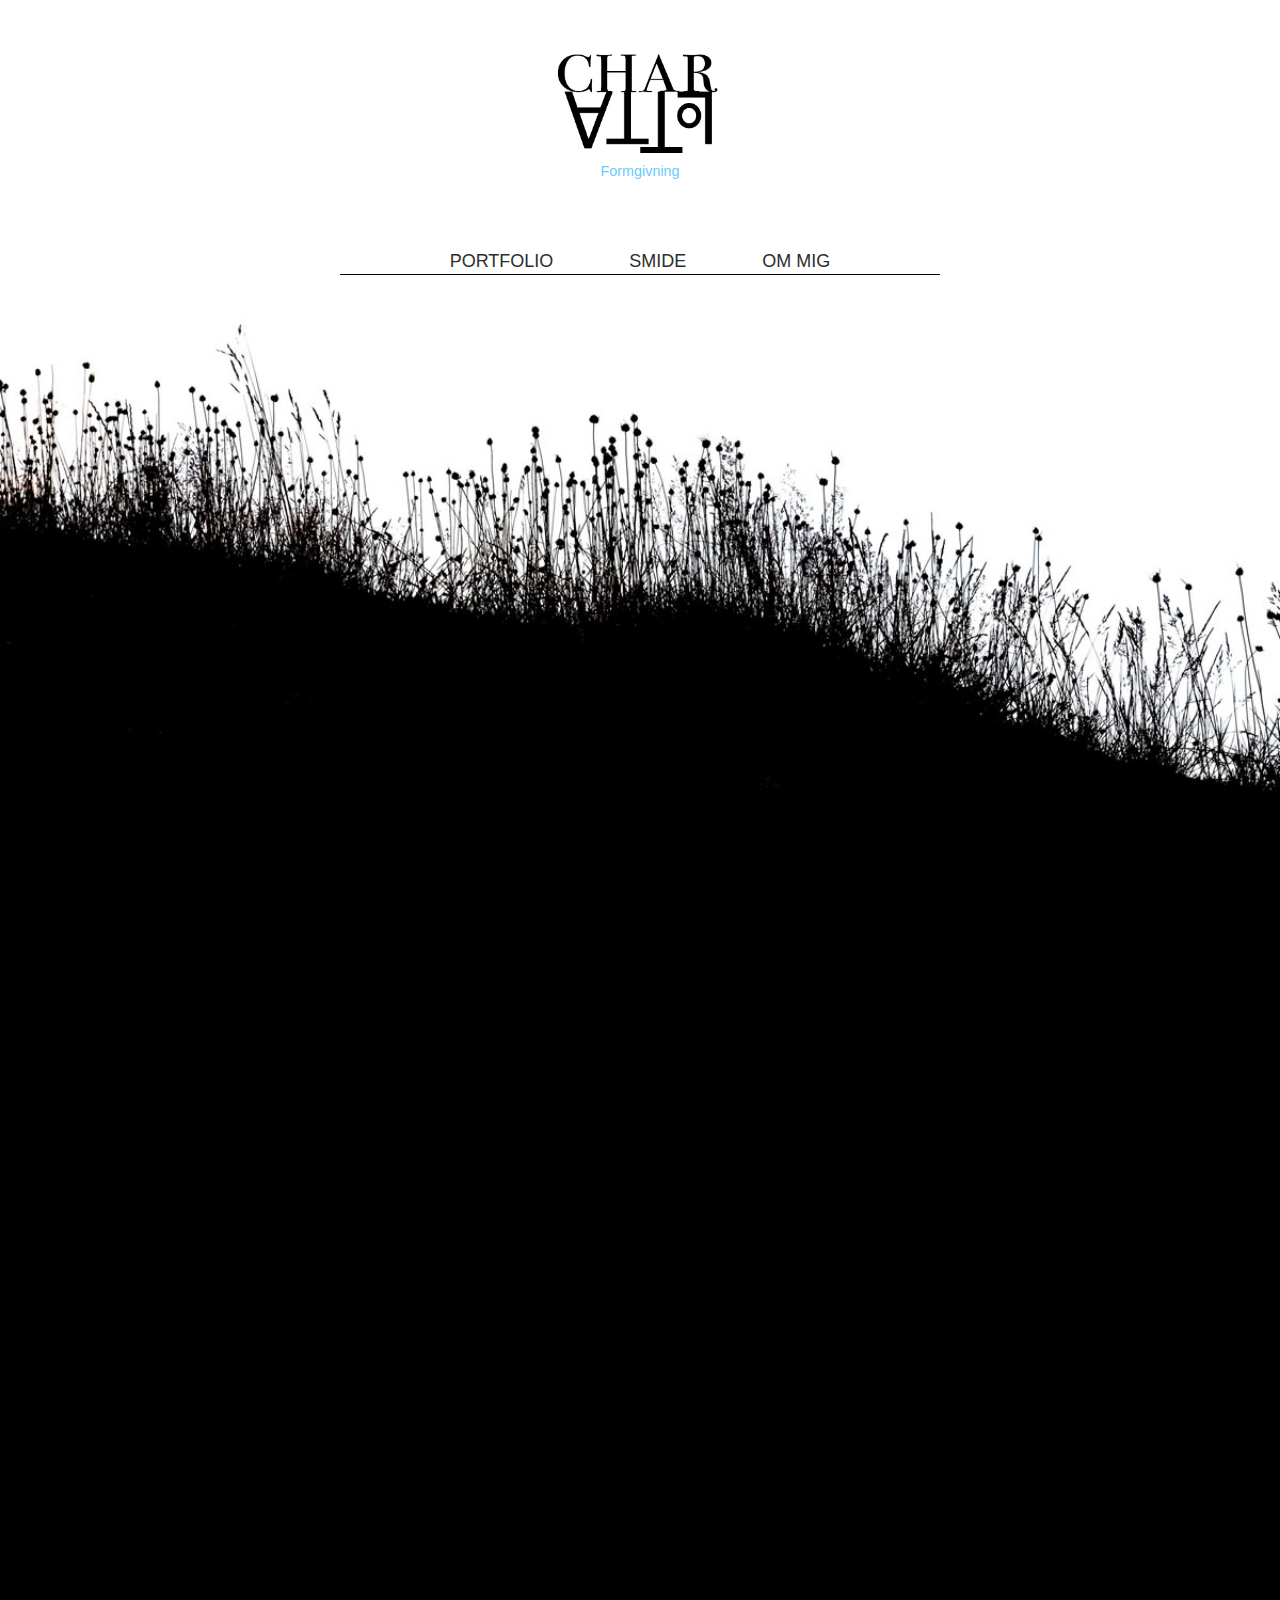
<file: index.html>
<!DOCTYPE html>
<html>
	<head>
		<meta charset="utf-8">
		<meta http-equiv="X-UA-Compatible" content="IE=edge,chrome=1">
		<title>Charlotta</title>
		<link rel="stylesheet" type="text/css" href="css/screen.css">
		<meta name="viewport" content="width=device-width, initial-scale=1">
		<link rel="icon" href="bilder/ikon2.png" type="image/png" sizes="16x16">
		<meta name="keywords" content="charlotta, formgivare, grafiskformgivning" />
		<meta name="description" content="charlotta, formgivare, grafiskformgivning">
	</head>

<body style="overflow:hidden">
	<div class="one-div-to-rule-them-all">

<!-- här börjar huvudet med länkarna-->
		<header class="header-area1">
			<div class="header1 group">
				<div class="logga-area1 group">
				<a href="index.html"><img src="bilder/logga2.jpg" class="logga1"></a>
				<p class="formgivning">Formgivning</p>
				</div>

				<nav class="linkbox1">
					<ul>
						<li><a href="portfolio.html">Portfolio</a></li>
						<li><a href="smide.html">Smide</a></li>
						<li><a href="ommig.html">Om mig</a></li>
					</ul>
				</nav>
			</div>
		</header>

	</div>

	<!-- Här börjar en continer med en bild-->
	<div class="frontpage-image">
		<img src="bilder/framsida2.png">
	</div>

	<div class="blackbox">
	</div>

</body>
</html>
</file>
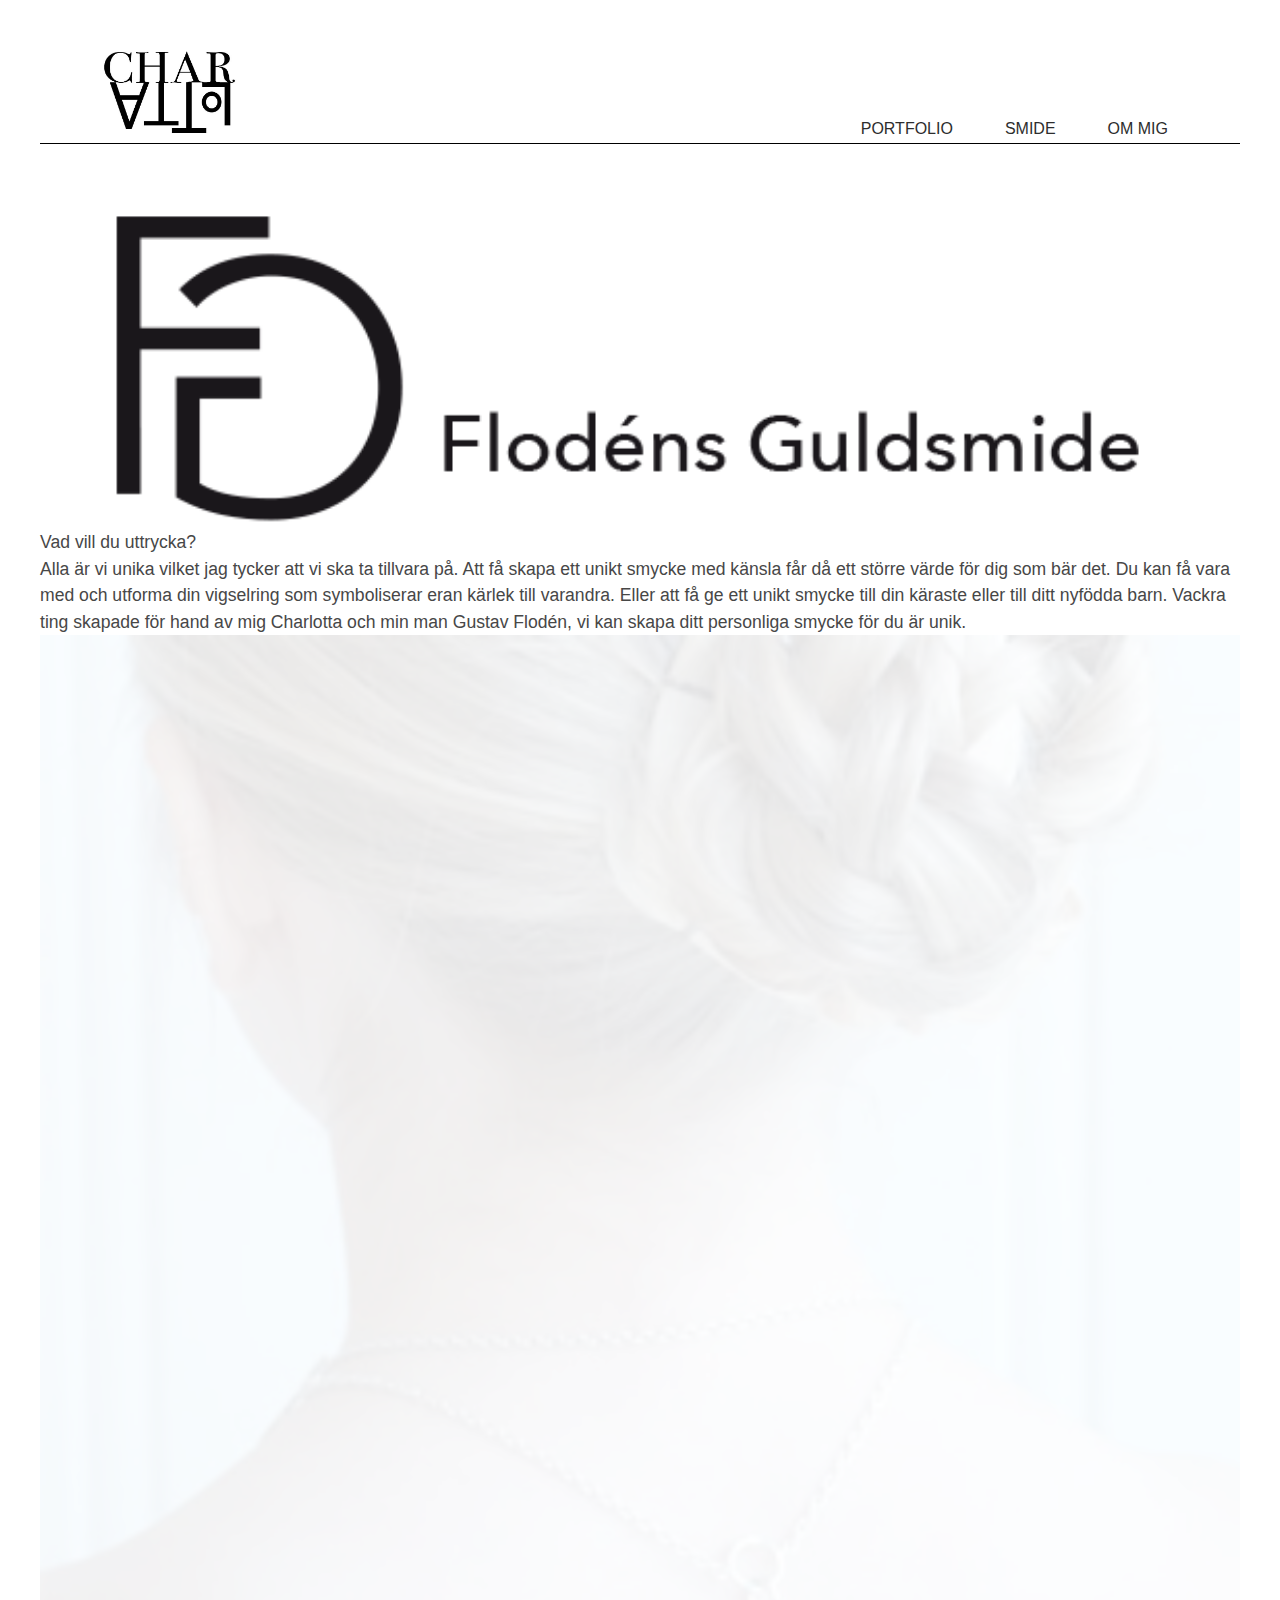
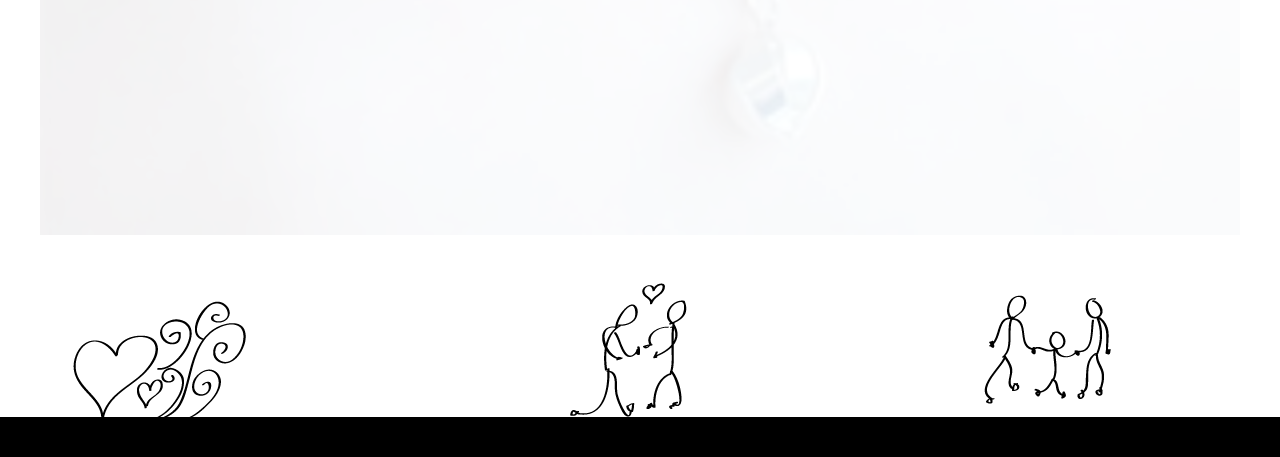
<file: guldsmide.html>
<!DOCTYPE html>
<html>
	<head>
		<meta charset="utf-8">
		<meta http-equiv="X-UA-Compatible" content="IE=edge,chrome=1">
		<title>Charlotta</title>
		<link rel="stylesheet" type="text/css" href="css/screen.css">
		<meta name="viewport" content="width=device-width, initial-scale=1">
		<link rel="icon" href="bilder/ikon2.png" type="image/png" sizes="16x16">
		<meta name="keywords" content="chrlotta, formgivare, grafiker, web, indesign" />
		<meta name="description" content="">



		<!-- flexislider-->
<link rel="stylesheet" href="flexslider/css/flexslider.css" type="text/css" media="screen" />
<script src="flexslider/js/jquery.min.js"></script>
<script defer src="flexslider/js/jquery.flexslider.js"></script>
<script type="text/javascript" charset="utf-8">
$(window).load(function() {
$('.flexslider').flexslider();
});
</script>
		<!-- flexislider-->
	</head>

<body>
	<div class="one-div-to-rule-them-all">

<!-- här börjar huvudet med länkarna-->
	<header class="header-area">
		<div class="header group">
			<div class="logga-area group">
			<a href="index.html"><img src="bilder/logga2.jpg" class="logga"></a>
			</div>

			<div class="linkbox-area">
				<nav class="linkbox">
					<ul>
						<li><a href="portfolio.html">Portfolio</a></li>
						<li><a href="smide.html">Smide</a></li>
						<li><a href="ommig.html">Om mig</a></li>
					</ul>
				</nav>
			</div>	
		</div>
	</header>


<!-- En continer med två boxar på vänster sida och en på höger-->
	<div class="container group">
		<div class="container-area2 group">

			<div class="vanster">
				<img src="bilder/floden/loggafloden.png" class="g-logga">

				<div class="gtext">
					<h5>Vad vill du uttrycka?<br>
					Alla är vi unika vilket jag tycker att vi ska ta tillvara på. Att få skapa ett unikt smycke med känsla får då ett större värde för dig som bär det. Du kan få vara med och utforma din vigselring som symboliserar eran kärlek till varandra. Eller att få ge ett unikt smycke till din käraste eller till ditt nyfödda barn. Vackra ting skapade för hand av mig
					Charlotta och min man Gustav Flodén, vi kan skapa ditt personliga smycke för du är unik. </h5>
				</div>
			</div>
			
			<div class="bildspel">
				<section class="slider">
					<div class="flexslider">
						<ul class="slides">
						<li><img src="bilder/floden/slider/harblomma2.jpg"></li>
						<li><img src="bilder/floden/slider/iolitorhange.jpg"></li>
						<li><img src="bilder/floden/slider/Gustavs-arm.jpg"></li>														
						<li><img src="bilder/floden/slider/drake.jpg"></li>
						<li><img src="bilder/floden/slider/rosbakgrund.jpg"></li>
						<li><img src="bilder/floden/slider/topas.jpg"></li>
						</ul>
					</div>
				</section>
			</div>

		</div>
	</div>

<!-- En bild-->
	<div class="image2">
		<img src="bilder/under/guldsmide.png">
	</div>
</div>
<!-- Footer-->
	<footer>
		<div class="one-div-to-rule-them-all">
		</div>
	</footer>

</body>
</html>
</file>
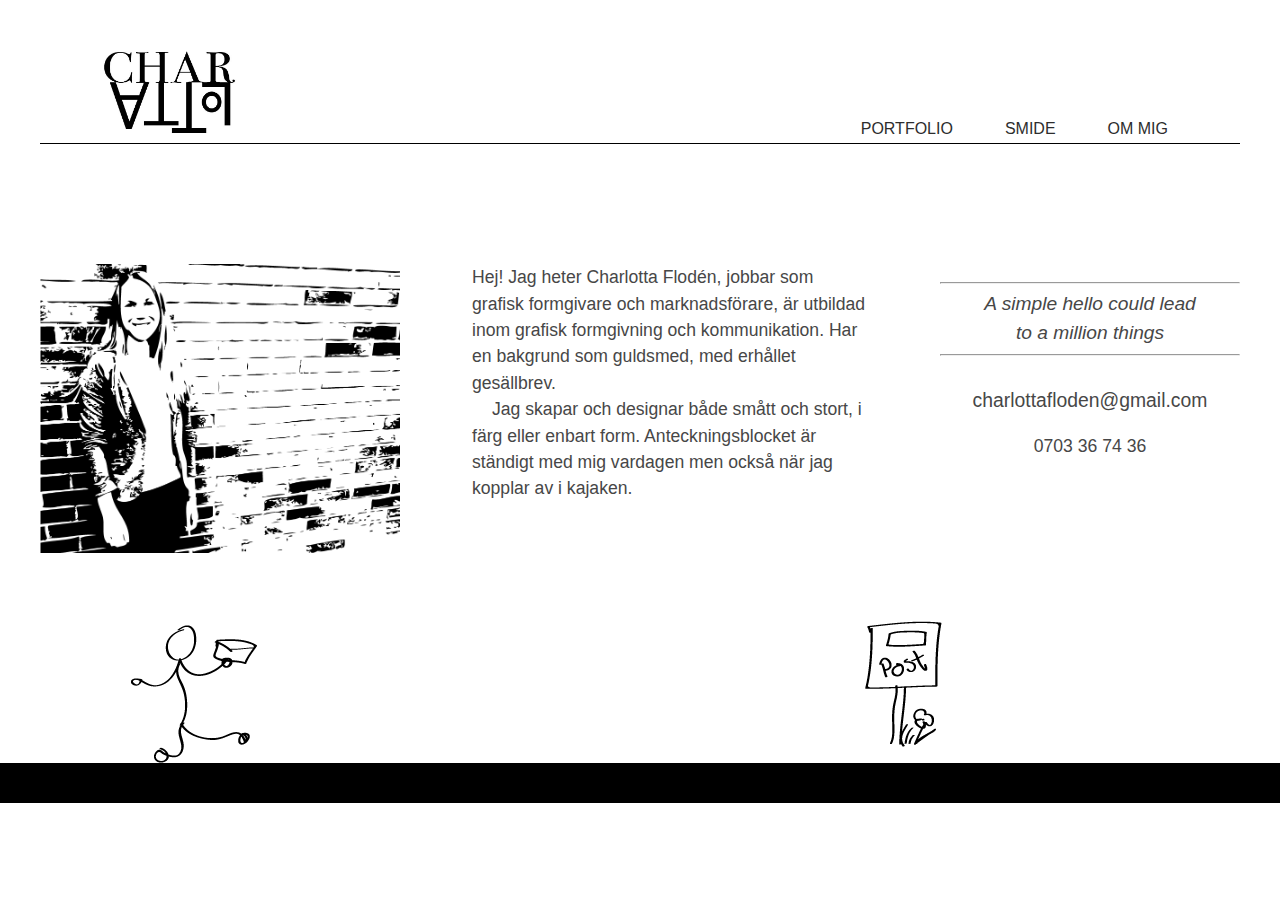
<file: ommig.html>
<!DOCTYPE html>
<html>
	<head>
		<meta charset="utf-8">
		<meta http-equiv="X-UA-Compatible" content="IE=edge,chrome=1">
		<title>Charlotta</title>
		<link rel="stylesheet" type="text/css" href="css/screen.css">
		<meta name="viewport" content="width=device-width, initial-scale=1">
		<link rel="icon" href="bilder/ikon2.png" type="image/png" sizes="16x16">
		<meta name="keywords" content="charlotta, formgivare, grafiskformgivning" />
		<meta name="description" content="charlotta, formgivare, grafiskformgivning">


	</head>
<body>
	<div class="one-div-to-rule-them-all">

<!-- här börjar huvudet med länkarna-->
	<header class="header-area">
		<div class="header group">
			<div class="logga-area group">
			<a href="index.html"><img src="bilder/logga2.jpg" class="logga"></a>
			</div>

			<div class="linkbox-area">
				<nav class="linkbox">
					<ul>
						<li><a href="portfolio.html">Portfolio</a></li>
						<li><a href="smide.html">Smide</a></li>
						<li><a href="ommig.html">Om mig</a></li>
					</ul>
				</nav>
			</div>	
		</div>
	</header>

<!-- contact-->
	<div class="container group">
		<div class="container-area2 group">

			
			<!--<div class="about-me-image"></div>-->
				<div class="bild">
				<img src="bilder/jagsvart.png" 
					onmouseover="this.src='bilder/jag.jpg'"
					onmouseout="this.src='bilder/jagsvart.png'"></div>
						
			<div class="citat">
				<hr class="line"><h4>A simple hello could lead<br> to a million things</h4><hr class="line">
				<p class="contact"><a href="mailto:charlottafloden@gmail.com" class="maile">charlottafloden@gmail.com </a> </p><br><p>0703 36 74 36</p>
			</div>

			<div class="migtext hide-mobile">
				<h1>Hej! Jag heter Charlotta Flodén, jobbar som grafisk formgivare och marknadsförare, är utbildad inom grafisk formgivning och kommunikation. Har en bakgrund som guldsmed, med erhållet gesällbrev.</h1>
				<h3>Jag skapar och designar både smått och stort, i färg eller enbart form. Anteckningsblocket är ständigt med mig vardagen men också när jag kopplar av i kajaken.</h3>

			</div>
		</div>
	</div>

	<!-- En bild-->
	<div class="image2">
		<img src="bilder/under/kontakt.png">
	</div>

</div>
<!-- Footer-->
	<footer>
		<div class="one-div-to-rule-them-all">
		</div>
	</footer>

</body>
</html>
</file>
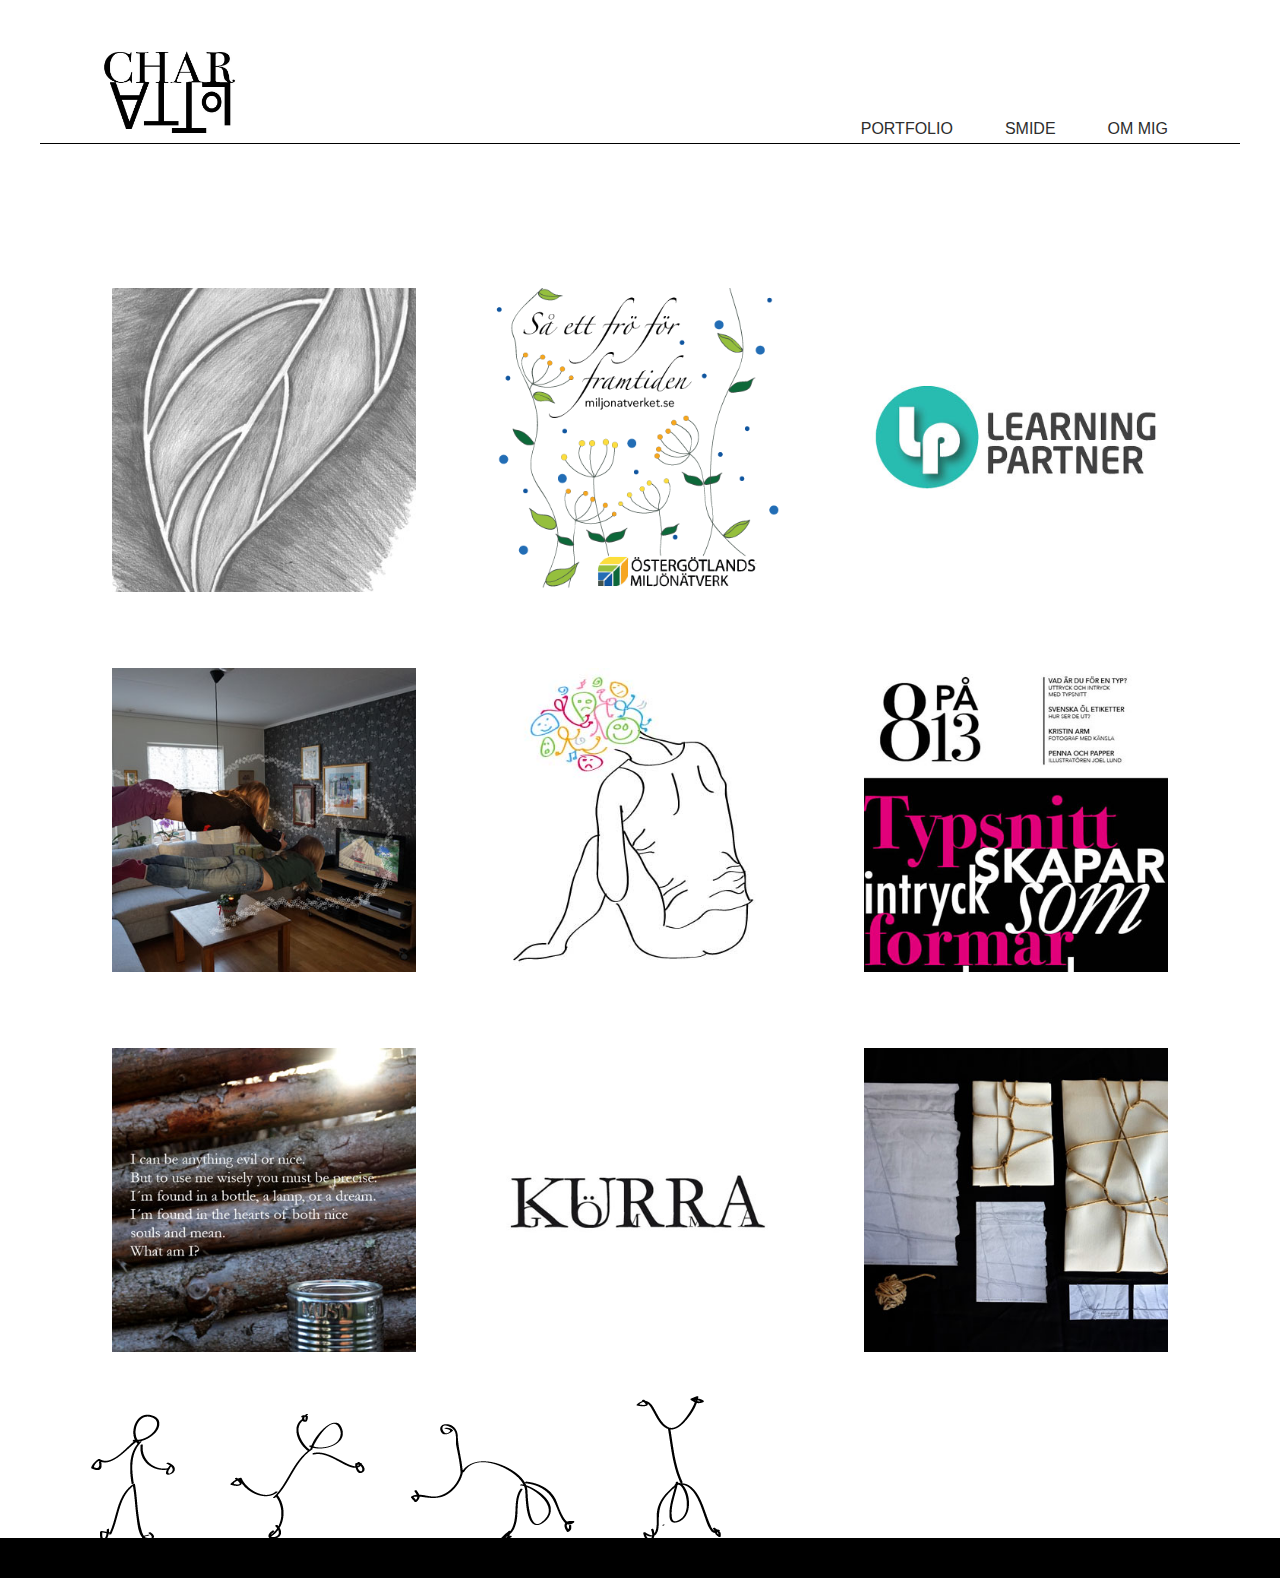
<file: portfolio.html>
<!DOCTYPE html>
<html>
	<head>
		<meta charset="utf-8">
		<meta http-equiv="X-UA-Compatible" content="IE=edge,chrome=1">
		<title>Charlotta</title>
		<link rel="stylesheet" type="text/css" href="css/screen.css">
		<meta name="viewport" content="width=device-width, initial-scale=1">
		<link rel="icon" href="bilder/ikon2.png" type="image/png" sizes="16x16">
		<meta name="keywords" content="chrlotta, formgivare, grafiskformgivning" />
		<meta name="description" content="charlotta, formgivare, grafiskformgivning">


       <!---fancybox-->
		<link rel="stylesheet" href="css/fancybox/jquery.fancybox-buttons.css">
        <link rel="stylesheet" href="css/fancybox/jquery.fancybox-thumbs.css">
        <link rel="stylesheet" href="css/fancybox/jquery.fancybox.css">
	</head>

<body>
	<div class="one-div-to-rule-them-all">

<!-- här börjar huvudet med länkarna-->
	<header class="header-area">
		<div class="header group">
			<div class="logga-area group">
			<a href="index.html"><img src="bilder/logga2.jpg" class="logga"></a>
			</div>

			<div class="linkbox-area">
				<nav class="linkbox">
					<ul>
						<li><a href="portfolio.html">Portfolio</a></li>
						<li><a href="smide.html">Smide</a></li>
						<li><a href="ommig.html">Om mig</a></li>
					</ul>
				</nav>
			</div>	
		</div>
	</header>

<!-- Rubrik-->
	<div class="container-rubrik hide-mobile">
		<div class="rubrik"><h2></h2>
		</div>
	</div>


<!-- här börjar en cotiner med 3 fancy boxar i-->
<div class="container group">
	<div class="container-area2 group">


		<div class="bildbox-left">
			<a class="fancybox" rel="teckning" href="bilder/teckning/hange.jpg">
				<div class="overlay">
					<div class="caption">Skisser och teckningar</div>
				</div>
				<img src="bilder/teckning/fram.jpg"/>
			</a>
			<a class="fancybox" rel="teckning" href="bilder/teckning/orhange.jpg" title=""></a>
			<a class="fancybox" rel="teckning" href="bilder/teckning/barn.jpg" title="Glädje"></a>
			<a class="fancybox" rel="teckning" href="bilder/teckning/aker.jpg" title=""></a>
		</div>

		

		<div class="bildbox-left">
		<a class="fancybox" rel="environment" href="bilder/environment/data.jpg" img title="Var med och utformade hemsidan för Miljönätverket">
				<div class="overlay">
					<div class="caption">Miljönätverket.se <br>utformade hemsidan med olika grafiska element och informationsblad</div>
				</div>
				<img src="bilder/environment/fram.png" />
		</a>
		<a class="fancybox" rel="environment" href="bilder/environment/kurs.jpg" title="Utformade informations bladet för kommande kurser."></a>
		<a class="fancybox" rel="environment" href="bilder/environment/kasse.jpg" title="Förslag på en kasse"></a>
		<a class="fancybox" rel="environment" href="bilder/environment/fropose.png" title="Förslag på fröpåse"></a>
		<a class="fancybox" rel="environment" href="bilder/environment/karta.jpg" title="Karta till hemsidan"></a>
		<a class="fancybox" rel="environment" href="bilder/environment/blom.png" title=""></a></div>


		<div class="bildbox-right">
			<a class="fancybox" rel="lp" href="bilder/lp/grafisk.jpg"title="Tillsammans med fyra kurskamrater skapade vi en ny grafisk profil för LP.">
				<div class="overlay">
					<div class="caption">Grafisk profil för <br>Learning Partner</div>
				</div>
				<img src="bilder/lp/fram.jpg"/>
			</a>
		<a class="fancybox" rel="lp" href="bilder/lp/logga.jpg" title="Loggan symboliserar resan genom studietiden."></a>
		<a class="fancybox" rel="lp" href="bilder/lp/manual.jpg" title="Den grafiska manualen"></a>
		<a class="fancybox" rel="lp" href="bilder/lp/information.jpg" title="Informationsblad om utbildningen"></a>
		<a class="fancybox" rel="lp" href="bilder/lp/1hemsida.jpg" title="Hur den nya hemsidan kommer att se ut"></a>
		<a class="fancybox" rel="lp" href="bilder/lp/2hemsida.jpg" title="Hemsidan"></a>
		<a class="fancybox" rel="lp" href="bilder/lp/3hemsida.jpg" title="Hemsidan"></a>
		</div>
		

	</div>
</div>
		
		
	
			

<!-- här börjar en cotiner med 6 fancy boxar i-->
<div class="container group">
	<div class="container-area2 group">

		<div class="bildbox-left">
		<a class="fancybox" rel="fotomontage" href="bilder/fotomontage/2initv.jpg" title="Jullov">
			<div class="overlay">
				<div class="caption">Fotomontage</div>
			</div>
			<img src="bilder/fotomontage/fram.jpg"/>
		</a>
		<a class="fancybox" rel="fotomontage" href="bilder/fotomontage/2kasse.jpg" title="En kasse till en fiktiv utställning om digerdöden"></div>
		
		<div class="bildbox-left">
		<a class="fancybox" rel="tankar" href="bilder/tankar/tvanskap.png">
			<div class="overlay">
				<div class="caption">Olika tankar och dikter</div>
			</div>
			<img src="bilder/tankar/fram.jpg"/>
		</a>
		<a class="fancybox" rel="tankar" href="bilder/tankar/tskratt.png" title=""></a>
		<a class="fancybox" rel="tankar" href="bilder/tankar/vanskap.jpg" title=""></a></div>



		<div class="bildbox-right">
			<a class="fancybox" rel="tidning" href="bilder/tidning/4tidning.jpg">
				<div class="overlay">
					<div class="caption">Tidningslayot</div>
				</div>
				<img src="bilder/tidning/fram.jpg"/>
			</a>
		<a class="fancybox" rel="tidning" href="bilder/tidning/4tidning2.jpg" title="Vi fick till uppgift att skapa en layout för tidningen 8 på 13."></a>
		<a class="fancybox" rel="tidning" href="bilder/tidning/4tidning3.jpg" title="Här följer några uppslag."></a>
		<a class="fancybox" rel="tidning" href="bilder/tidning/4tidning5.jpg" title=""></a>
		<a class="fancybox" rel="tidning" href="bilder/tidning/4tidning6.jpg" title=""></a>
		<a class="fancybox" rel="tidning" href="bilder/tidning/4tidning7.jpg" title=""></a>
		<a class="fancybox" rel="tidning" href="bilder/tidning/4tidning8.jpg" title=""></a>
		<a class="fancybox" rel="tidning" href="bilder/tidning/4tidning11.jpg" title=""></a>
		<a class="fancybox" rel="tidning" href="bilder/tidning/4tidning12.jpg" title=""></a>
		<a class="fancybox" rel="tidning" href="bilder/tidning/4tidning13.jpg" title=""></a>
		<a class="fancybox" rel="tidning" href="bilder/tidning/4tidning14.jpg" title=""></a></div>
	</div>

<!--Nästa rad-->	
	<div class="container-area2 group">

		<div class="bildbox-left">
			<a class="fancybox" rel="annons" href="bilder/annons/8must1.jpg" title="Must skulle lanserars som en lung dryck">
				<div class="overlay">
					<div class="caption">Annonser</div>
				</div>
				<img src="bilder/annons/fram.jpg"/>
			</a>
			<a class="fancybox" rel="annons" href="bilder/annons/8must2.jpg" title="Jag byggde hela kampanjen på gåtor, att lösa en gåta och ta det lungt"></a>
			<a class="fancybox" rel="annons" href="bilder/annons/1annonslp.jpg" title="Annons för utbildningen Learning partner."></a>
			<a class="fancybox" rel="annons" href="bilder/annons/gustavsarm.jpg" title="Flodéns guldsmide"></a>
			<a class="fancybox" rel="annons" href="bilder/annons/1gungorna.jpg" title="Ville skapa en annons för att få pappor att träna mer."></a>
		</div>

		<div class="bildbox-left">
			<a class="fancybox" rel="ord" href="bilder/ord/61ord.jpg">
				<div class="overlay">
					<div class="caption">Illustrera ord</div>
				</div>
				<img src="bilder/ord/fram.jpg"/>
			</a>
		<a class="fancybox" rel="ord" href="bilder/ord/62ord.jpg" title="Vad kan ett ord säga"></a>
		<a class="fancybox" rel="ord" href="bilder/ord/63ord.jpg" title=""></a>
		<a class="fancybox" rel="ord" href="bilder/ord/64ord.jpg" title=""></a>
		<a class="fancybox" rel="ord" href="bilder/ord/65ord.jpg" title=""></a>
		</div>


	<div class="bildbox-right">
		<a class="fancybox" rel="profil" href="bilder/profil/5in.jpg"title="Grafisk profil för konstnärs paret Christo och Jeanne-Claude">
				<div class="overlay">
					<div class="caption">Grafisk profil</div>
				</div>
				<img src="bilder/profil/fram.jpg"/>
			</a>
		<a class="fancybox" rel="profil" href="bilder/profil/5brev.jpg" title="Brevpapper"></a>
	</div>

</div>

</div>

<!-- här börjar en cotiner med 1 fancy boxar i
	<div class="container group">
		<div class="container-area2 group">

			<div class="bildbox-left2"><video controls class="film">
			<source src="film/farg.mp4" typ="video/mp4"></video>
			<p class="light-text">Till Make A Change, tillsammans med Mikael Karlsson, Nicklas Kullman och Emelie Hansen</p></div>

		</div>
	</div>
Slut fancybox-->


<!-- En bild-->
	<div class="image2">
		<img src="bilder/under/portfolio.png">
	</div>
</div>
<!-- Footer-->
	<footer>
		<div class="one-div-to-rule-them-all">
		</div>
	</footer>




<!-- ********************************************** -->
<!-- JavaScript at the bottom for fast page loading -->
<!-- ********************************************** -->

	<!-- Grab Google CDN's jQuery -->
  		<script src="http://ajax.googleapis.com/ajax/libs/jquery/1.7.1/jquery.min.js"></script>
  		
        
        
	<!-- FancyBox -->
		<script src="js/fancybox/jquery.fancybox.js"></script>
		<script src="js/fancybox/jquery.fancybox-buttons.js"></script>
		<script src="js/fancybox/jquery.fancybox-thumbs.js"></script>
        <script src="js/fancybox/jquery.easing-1.3.pack.js"></script>
		<script src="js/fancybox/jquery.mousewheel-3.0.6.pack.js"></script>
        
        <script type="text/javascript">
			$(document).ready(function() {
			$(".fancybox").fancybox();
			});
		</script>


</body>
</html>
</file>
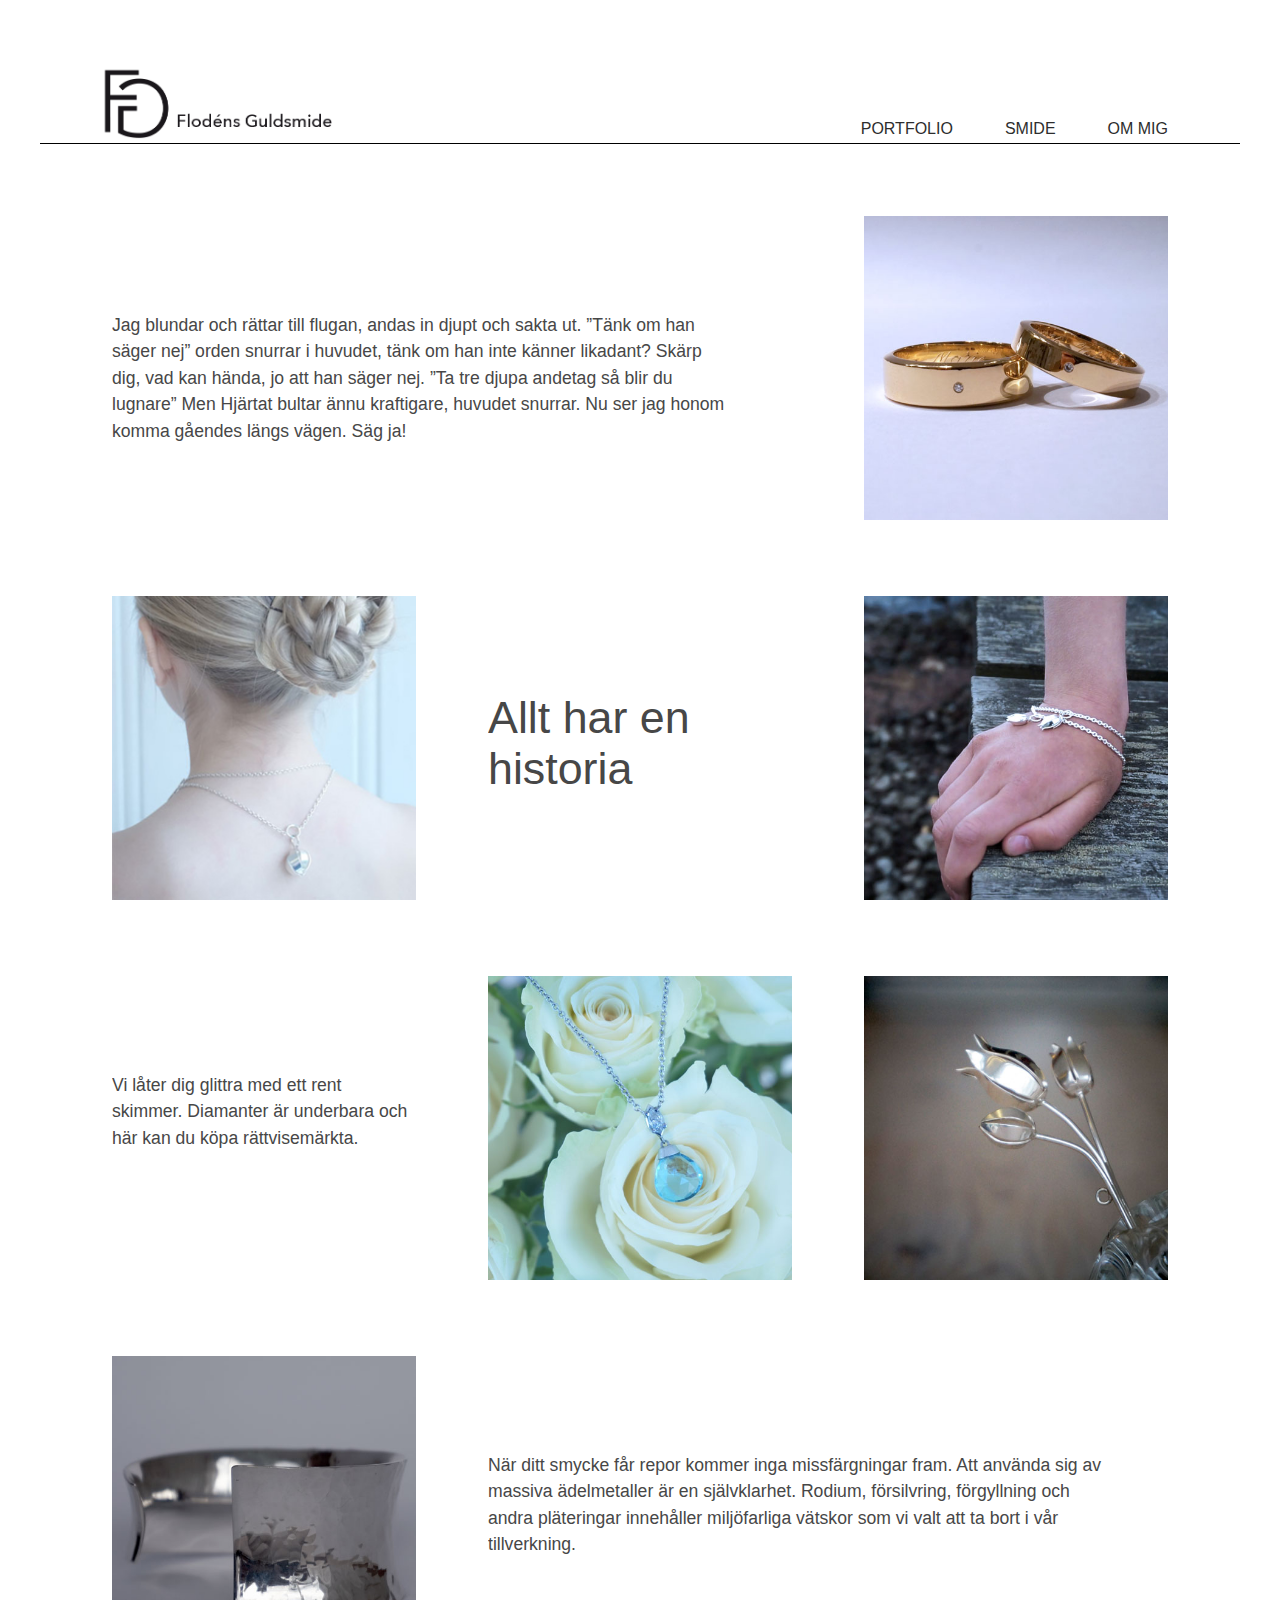
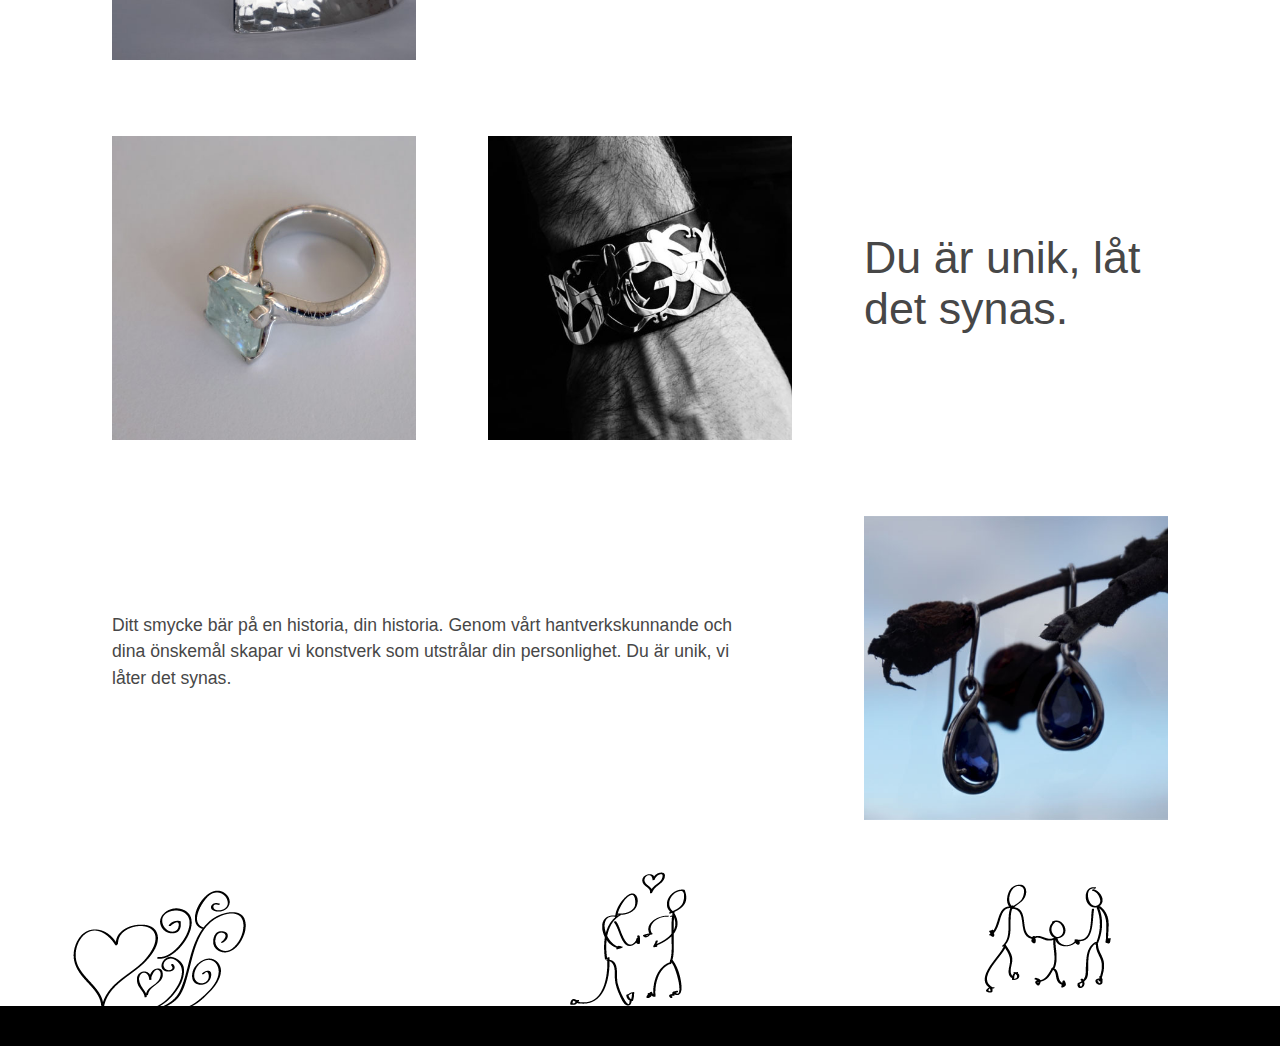
<file: smide.html>
<!DOCTYPE html>
<html>
	<head>
		<meta charset="utf-8">
		<meta http-equiv="X-UA-Compatible" content="IE=edge,chrome=1">
		<title>Charlotta</title>
		<link rel="stylesheet" type="text/css" href="css/screen.css">
		<meta name="viewport" content="width=device-width, initial-scale=1">
		<link rel="icon" href="bilder/ikon2.png" type="image/png" sizes="16x16">
		<meta name="keywords" content="charlotta, formgivare, grafiskformgivning" />
		<meta name="description" content="charlotta, formgivare, grafiskformgivning">

		<!---fancybox-->
		<link rel="stylesheet" href="css/fancybox/jquery.fancybox-buttons.css">
        <link rel="stylesheet" href="css/fancybox/jquery.fancybox-thumbs.css">
        <link rel="stylesheet" href="css/fancybox/jquery.fancybox.css">
	</head>

<body>
	<div class="one-div-to-rule-them-all">

<!-- här börjar huvudet med länkarna-->
	<header class="header-area">
		<div class="header group">
			<div class="logga-area group">
			<a href="index.html"><img src="bilder/floden/loggafloden.png" class="flodenlogga"/></a>
			</div>

			<div class="linkbox-area">
				<nav class="linkbox">
					<ul>
						<li><a href="portfolio.html">Portfolio</a></li>
						<li><a href="smide.html">Smide</a></li>
						<li><a href="ommig.html">Om mig</a></li>
					</ul>
				</nav>
			</div>	
		</div>
	</header>


<!-- 1 rad En continer med tre boxar-->
	<div class="container group">
		<div class="container-area2 group">


			<div class="bildbox-left-bred">
				<h5>Jag blundar och rättar till flugan, andas in djupt och sakta ut. ”Tänk om han säger nej” orden snurrar i huvudet, tänk om han inte känner likadant? Skärp dig, vad kan hända, jo att han säger nej. ”Ta tre djupa andetag så blir du lugnare” Men Hjärtat bultar ännu kraftigare, huvudet snurrar. Nu ser jag honom komma gåendes längs vägen. Säg ja!</h5>
			</div>

		
			<div class="bildbox-right">
				<a class="fancybox" rel="floden" href="bilder/floden/rgring.jpg"title="">
					<img src="bilder/floden/rgring.jpg"/>
				</a>
			</div>
		</div>
	</div>

<!-- 2 rad En continer med tre boxar-->
	<div class="container group">
		<div class="container-area2 group">

			<div class="bildbox-left">
				<a class="fancybox" rel="floden" href="bilder/floden/harblomma1.jpg" img title="">
					<img src="bilder/floden/harblomma2.jpg" />
				</a>
			</div>

			<div class="bildbox-left-text">
				<h2> Allt har en historia</h2>
			</div>
		
			<div class="bildbox-right">
				<a class="fancybox" rel="floden" href="bilder/floden/handbild.jpg"title="">
					<img src="bilder/floden/handbild.jpg"/>
				</a>
			</div>
		</div>
	</div>

<!-- 3 rad En continer med tre boxar-->
	<div class="container group">
		<div class="container-area2 group">

			<div class="bildbox-left-text">
				<h5>Vi låter dig glittra med ett rent skimmer. Diamanter är underbara och här kan du köpa rättvisemärkta.</h5>
			</div>

			<div class="bildbox-left">
				<a class="fancybox" rel="floden" href="bilder/floden/rosbakgrund.jpg" img title="">
					<img src="bilder/floden/rosbakgrund.jpg" />
				</a>
			</div>
		
			<div class="bildbox-right">
				<a class="fancybox" rel="floden" href="bilder/floden/blomma_har.jpg"title="">
					<img src="bilder/floden/blomma_har.jpg"/>
				</a>
			</div>
		</div>
	</div>

<!-- 4 rad En continer med tre boxar-->
	<div class="container group">
		<div class="container-area2 group">

			<div class="bildbox-left">
				<a class="fancybox" rel="floden" href="bilder/floden/armring.jpg" img title="">
					<img src="bilder/floden/armring.jpg" />
				</a>
			</div>

			<div class="bildbox-left-bred">
				<h5> När ditt smycke får repor kommer inga missfärgningar fram. Att använda sig av massiva ädelmetaller är en självklarhet. Rodium, försilvring, förgyllning och andra pläteringar innehåller miljöfarliga vätskor som vi valt att ta bort i vår tillverkning.</h5>
			</div>
		
		</div>
	</div>

	<!-- 5 rad En continer med tre boxar-->
	<div class="container group">
		<div class="container-area2 group">

			<div class="bildbox-left">
				<a class="fancybox" rel="floden" href="bilder/floden/aqvamarin.jpg" img title="">
					<img src="bilder/floden/aqvamarin.jpg" />
				</a>
			</div>

			<div class="bildbox-left">
				<a class="fancybox" rel="floden" href="bilder/floden/Gustavs-arm.jpg" img title="">
					<img src="bilder/floden/Gustavs-arm.jpg" />
				</a>
			</div>
		
			<div class="bildbox-right-text">
				<h2>Du är unik, låt det synas.</h2>
			</div>
		</div>
	</div>

	<!-- 6 rad En continer med tre boxar-->
	<div class="container group">
		<div class="container-area2 group">

			<div class="bildbox-left-bred">
				<h5>Ditt smycke bär på en historia, din historia. Genom vårt hantverkskunnande och dina önskemål skapar vi konstverk som utstrålar din personlighet. Du är unik, vi låter det synas. </h5>
			</div>
		
			<div class="bildbox-right">
				<a class="fancybox" rel="floden" href="bilder/floden/iolitorhange.jpg"title="">
					<img src="bilder/floden/iolitorhange.jpg"/>
				</a>
			</div>
		</div>
	</div>

<!-- En bild-->
	<div class="image2">
		<img src="bilder/under/guldsmide.png">
	</div>
</div>
<!-- Footer-->
	<footer>
		<div class="one-div-to-rule-them-all">
		</div>
	</footer>


<!-- ********************************************** -->
<!-- JavaScript at the bottom for fast page loading -->
<!-- ********************************************** -->

	<!-- Grab Google CDN's jQuery -->
  		<script src="http://ajax.googleapis.com/ajax/libs/jquery/1.7.1/jquery.min.js"></script>
  		
        
        
	<!-- FancyBox -->
		<script src="js/fancybox/jquery.fancybox.js"></script>
		<script src="js/fancybox/jquery.fancybox-buttons.js"></script>
		<script src="js/fancybox/jquery.fancybox-thumbs.js"></script>
        <script src="js/fancybox/jquery.easing-1.3.pack.js"></script>
		<script src="js/fancybox/jquery.mousewheel-3.0.6.pack.js"></script>
        
        <script type="text/javascript">
			$(document).ready(function() {
			$(".fancybox").fancybox();
			});
		</script>

</body>
</html>
</file>
<file: css/screen.css>
* {
	margin: 0; 
	padding: 0;
	}

html {
	}
img {
width: 100%; 
height: auto;
}
@import url(https://fonts.googleapis.com/css?family=Nunito:300);



h1{
	font-size: 1.1em;
	color: #474747;
	font-weight:lighter;
	line-height: 1.5em;
	font-family: 'Nunito', sans-serif;
}

p{
	font-family: 'Nunito', sans-serif;
	font-size: 1.1em;
	color: #474747;
	text-align: center;
	line-height:1.5em;
	font-weight:lighter;
}

h2 {
	font-family: 'Nunito', sans-serif;;
	font-size: 2.8em;
	text-align:;
	text-transform:;
	color: #474747;
	font-weight:lighter;
}
h4 {
	font-family: 'Nunito', sans-serif;
	font-size: 1.2em;
	color: #474747;
	font-weight:lighter;
	line-height: 1.5em;
	font-style: italic;
	text-align: center;
}
h5 {
	font-size: 1.1em;
	color: #474747;
	font-weight:lighter;
	line-height: 1.5em;
	font-family: 'Nunito', sans-serif;
}
h3 {
	font-size: 1.1em;
	color: #474747;
	font-weight:lighter;
	line-height: 1.5em;
	font-family: 'Nunito', sans-serif;
	text-indent: 20px;
}

.group:before,
.group:after {content: ""; display: table;}
.group:after {clear: both;}
.group {zoom: 1;}


/* Här är inställningarna för första sidan. index.html */
.header-area1 {
	max-width: 100%; 	
}
.header1 {
	max-width: 1200px;
	margin: 40px auto 2px auto;
}	
.logga-area1{
	width: 50%;
	float: none;
	margin: 0 auto 5% auto;
}
.logga1{
	width: 33%;
	margin:0px 33%;
}
.linkbox-area1 {
	float: none;	
}
.linkbox1 {
	text-align: center;
	border-bottom: 1px solid #000;
	width: 50%;
	margin: 0 auto;
}	
.linkbox1 li {
	display: inline-block; 
	list-style: none; 
}


.linkbox1 a:link, a:visited { 
	color: #2d2d2d; 
	display: block; 
	padding: 8px 36px 2px 36px; 
	font-size: 18px; 
	text-decoration: none;
	font-family: 'Nunito', sans-serif;
	text-transform: uppercase;
	font-weight:lighter;
	transition: box-shadow 0.3s ease-out;
}
.linkbox1 a:hover {
	box-shadow: 5px 5px 15px #ccc; 
	color: #224455;
}
/* Bild på första sidan. */
.frontpage-image{
	position: relative;
	margin-top: 2rem;
	z-index: -1;
}
.image2 {
	max-width: 1200px;
	margin: auto;
}
/* black box */
.blackbox{
	background-color: #000;
	height: 1000px;
	width: 100%;
	margin-top: -5px;
}
/* Text på första sidan. color: #66ccff;*/
.formgivning {
	color: #66ccff;
	font-size: 0.9em;
}

/* Här är inställningarna för huvudet på samtliga anndra sidor. */
body {
	width: 100%;
}
.one-div-to-rule-them-all {
	max-width: 1200px;
	margin: auto;
}
.header-area {
	max-width: 100%; 
}
.header {
	max-width: 1200px;
	border-bottom: 1px solid #000;
	margin: 40px auto 0px auto;
	padding-bottom: 3px;
}	
.logga-area{
	width: 15%;
	float: left;
	margin-left: 4%;	
}
.logga{
	width:90%;
}
.logga-area a:hover {
	box-shadow: 5px 5px 15px #ccc; 
	color: #224455;
	transition: box-shadow 0.3s ease-out;
}
.linkbox-area {
	width: 50%;
	float: right;
	margin-right: 4%;
}	
.linkbox {
			text-align: right;	
}
.linkbox li {
	display: inline-block; 
	list-style: none; 
	margin-top: 12%;
}
.linkbox a:link, a:visited {
	color: #2d2d2d; 
	display: block; 
	padding: 8px 24px 2px 24px; 
	font-size: 16px; 
	text-decoration:none;
	text-transform: uppercase;
	font-family: 'Nunito', sans-serif;
	font-weight:lighter;
	transition: box-shadow 0.3s ease-out;
}	
.linkbox a:hover {
	box-shadow: 5px 5px 15px #ccc; 
	color: #224455;
}
/* Här är inställningarna för footer på samtliga anndra sidor. */
footer{
	max-width: 100%;
	background-color: #000; 
	margin: 0px auto;
	height: 40px;
}
.image2 {
	max-width: 100%;
	margin-top: 2%;
	margin-bottom: -0.5%;
}
/* Rubrik används på portfolio, om mig, kontakt, tack och error.*/
.container-rubrik{
	max-width: 100%;
}
.rubrik {
	max-width: 960px;
	margin: 6% auto 0% auto;
	padding: 0px auto;
}
hr {
	max-width: 400px;
	margin: 1% 30% 0px 30%;
}
/* continer används på samtliga sidor utan index.*/
.container{
	max-width: 100%;
}
.container-area2{
	max-width: 1200px;
	margin: 0px auto;
}
/* Portfoliosidan 3 continrar med 4 boxar i varje. */

/*Bildtext med opacitet*/
.image-wrap2 {position: relative; width: 100%;}
.image-wrap2 img {display: block;}
.image-caption2 {position: absolute;
top: 4px;
left: 4px;
width: 100%;
box-sizing: border-box;
color: #fff; background-color: rgba(0, 0, 0, .7);
padding: 5px 10px;
font-size: 90%; font-style: italic;}
/*Slut Bildtext med opacitet*/

/*Bildtext med opacitet*/
.image-wrap {position: relative; width: 100%;}
.image-wrap img {display: block;}
.image-caption {position: absolute;
bottom: 0;
left: 0;
width: 100%;
box-sizing: border-box;
color: #fff; background-color: rgba(0, 0, 0, .5);
padding: 5px 10px;
font-size: 90%; font-style: italic;}
/*Slut Bildtext med opacitet*/

/*bildboxar
.bildbox-left {width: 18%; float: left; margin-right: 2%; box-sizing: border-box;}
.bildbox-right {width: 18%; float: left; box-sizing: border-box;}*/
.bildbox-left {
	border: solid 0ppx #000;
	float: left; 
	margin:  6% 0 0 6%;  
	position: relative;
	display: block;
	height: auto;	
	background: no-repeat center top -10px;
	overflow: hidden;
	background-size: 110% 110%;
	width:304px;
	box-sizing: border-box; 
}
.bildbox-right {
	border: 0px solid #000;
	float: right; 
	margin: 6% 6% 0 6%;  
	position: relative;
	display: block;
	height: auto;	
	background: no-repeat center top -10px;
	overflow: hidden;
	background-size: 100% 100%;
	width: 304px;
	box-sizing: border-box;
}
.bildbox-left-bred {
	border: solid 0ppx #000;
	float: left; 
	margin:  6% 0 0 6%;  
	position: relative;
	display: block;
	height: auto;	
	background: no-repeat center top -10px;
	overflow: hidden;
	background-size: 110% 110%;
	width:620px;
	padding-top: 8%;
	box-sizing: border-box; 
}
.bildbox-left-text{
	border: solid 0px #000;
	float: left; 
	margin:  6% 0 0 6%; 
	padding-top: 8%; 
	position: relative;
	display: block;
	height: auto;	
	background: no-repeat center top -10px;
	overflow: hidden;
	background-size: 110% 110%;
	width:304px;
	box-sizing: border-box; 
}
.bildbox-right-text{
	border: solid 0px #000;
	float: left; 
	margin:  6% 0 0 6%; 
	padding-top: 8%; 
	position: relative;
	display: block;
	height: auto;	
	background: no-repeat center top -10px;
	overflow: hidden;
	background-size: 110% 110%;
	width:304px;
	box-sizing: border-box; 
}




/*.bildbox-right a:hover img, .bildbox-left a:hover img{
	box-shadow: 12px 12px 23px -1px #909090;
	transition: box-shadow 0.3s ease-out;
}
.bildbox-left img, .bildbox-right img, .bildbox-left2 video {
	display: block;
}
.bildbox-left2{
	float: left;
	margin: 2%;
	width: 31%;
}
.film{
	width: 100%;
}*/






/* Svarta fadeeffekten */
.overlay {
	z-index: 2;
	position: absolute;
	top: 0;
	left: 0;
	width: 100%;
	height: 100%;
	opacity: 0;
	background: transparent; /* Fallback */
	background-color: rgba(20, 20, 255, 0.58);
	display: block;
	cursor: pointer;
}

.overlay:hover {
	opacity: 1;
	padding-top: 40px;
}
/*-----*/
item:first-child {
	margin: 0 0 20px 0;
}
/*.item img {
	z-index: 1;
	position: relative;
	width: 100%;
	height: auto;
}*/
.bildbox-left
.bildbox-right
.item,
.overlay,
.caption {
	/* Animation */
	-webkit-transition: all 0.7s;
	-moz-transition: all 0.7s;
	-o-transition: all 0.7s;
	transition: all 1.0s;
}
/* Bildtext centertrera verticalt/horizontellt */
.caption {
	position: absolute;
	bottom: 60%;
	left: 0;
	margin-top: -32px;
	text-align: center;
	width: 100%;
	height: 20px;
	font-family: 'Nunito', sans-serif;
	color: #fff;
	font-size: 1.3em;
	font-weight:lighter;
}

/* Flodens Guldsmide  använder smamma continer som portfolio*/
.flodenlogga{
	width: 148%; 
	float: left; 
	margin: 8% 0% 0% 0%;  
	box-sizing: border-box;  
}

/* Om mig.  1 continrar med 3boxar en med text och en med bild använder continer och continer-area2. */
.contact{
	margin-top: 30px;
}
.maile{
	font-family: 'Nunito', sans-serif;
	font-size: 1.1em;
	color: #474747;
	text-align: center;
	line-height:1.5em;
	font-weight:lighter;
	text-decoration: none;
}

.bild{
	width: 30%; 
	float: left; 
	margin: 10% 0% 2% 0%;  
	box-sizing: border-box;  
}

/*.about-me-image {
	border: 1px solid #000;
    width: 360px;
    height: 289px;
    background-image: url(bilder/jagsvart.png);
    background-size: cover;
    border-radius: 3px;
    transition: background-image 0.2s ease-in-out;
}*/
.about-me-image:hover {
    background-image: url("bilder/jag.jpg");
}

.bild{
	width: 30%; 
	float: left; 
	margin: 10% 0% 2% 0%;  
	box-sizing: border-box;  
}
.migtext{
	width: 33%; 
	float: right; 
	margin: 10% 6% 2% 0%;  
	box-sizing: border-box;  
}
.citat{
	width: 25%;
	float: right;
	margin:11% 0% 2% 0%;
	box-sizing: border-box; 
}
.line{
	margin: 2% 0;
}



@media screen and (min-width: 584px) and (max-width: 1024px) {
.linkbox-area {
	padding-right: 1%;}
.linkbox-area {
	width: 40%;}

.linkbox a:link, a:visited {
	padding: 8px 10px 3px 10px;
	font-size:18px;
	}
.linkbox1 a:link, a:visited { 
	padding: 8px 27px 3px 27px;
	font-size: 17px; 
	text-decoration: none;
}
.bild{
	width: 40%;
	margin: 10% 0 0 6%;
}
.citat{
	width: 42%;
	margin: 10% 6% 0 0;	
}
.migtext{
	width: 51%;
	float: left;
	margin: 6% 0 8% 6%;
}
/*Portfolio*/
	.bildbox-left {
	width: 25%; 
	float:; 
	margin:6.2% 0 0 6.2%;
}

.bildbox-right {
	width: 25%; 
	float:; 
	margin:6.2% 6.2% 0 6.2%;
}
h2{
	font-size: 2em;
}
.bildbox-left-bred{
	float: ;
	width: 52%;
	margin: auto;
	margin-left: 6%;
	border: 0px solid #000;	
	}
	.bildbox-left-text{
	float: ;
	width: 25%;
	margin: 0% auto;
	margin-left: 6%;
	padding-top: 10%;	
	}
	.bildbox-right-text{
	float: none;
	width: 25%;
	margin: 0% auto;
	padding-top: 10%;		
	}

}


@media screen and (max-width: 583px) {
	/* Här är inställningarna för första sidan. index.html */
	.logga1{
	width: 70%;
	margin:0px 14%;
	}
	.linkbox1 {
		border-bottom: none;
		width: 100%;
	}
	.linkbox1 a:link, a:visited { 
	padding: 5px 8px 2px 8px; 
	font-size: 0.9em;
	}
	.header1 {
	border-bottom:none;
	margin: 40px auto 0px auto;
	}
	.formgivning {
	font-size: 0.7em;
	}
	
	/* Här är inställningarna för footer */
	.image2 {
	margin-top: 10%;}
	
	/* Här är inställningarna för header samtliga under sidor */
	.header {
	margin: 20px auto 40px auto;
	}	
	.logga-area{
	width: 30%;
	float: none;
	margin: 0px auto;
	}
	.logga{
	width:100%;
	}
	.linkbox-area {
	width: 100%;
	float: none;
	margin: 4% auto 0% auto;
	}	
	.linkbox {
	text-align: center;
	}
	.linkbox li {
	margin-top:3%;
	}
	.linkbox a:link, a:visited {
	padding: 5px 8px 2px 8px; 
	font-size: 0.9em;
	}
/* Rubrik inställningar används på portfolio.*/
	.rubrik {
	margin: 6% auto;
	padding-bottom: 4%;
	}
	
/*Portfolio*/
	.bildbox-left {
	width: 70%; 
	float: none; 
	margin:3% auto;}

	.bildbox-right {
	width: 70%; 
	float: none; 
	margin: 3% auto;}

	/*.bildbox-left2{
		float: none;
		width: 70%;
		margin: 3% auto;
	}*/

/*Guldsmide*/
	.flodenlogga{
	width: 160%; 
	float: none; 
	margin:0px -25%;
	padding: 0px auto;	  
	box-sizing: border-box;  
	}	
	.bildbox-left-bred{
	float: none;
	width: 70%;
	margin: 3% auto;
	border: 0px solid #000;	
	}
	.bildbox-left-text{
	float: none;
	width: 70%;
	margin: 3% auto;	
	}
	.bildbox-right-text{
	float: none;
	width: 70%;
	margin: 3% auto;		
	}
	h2{
		text-align: center;
		font-size: 1.8em;
	}

/* om mig*/

	.bild{
	width: 60%; 
	float: none; 
	margin:7% auto 7% auto;  
	box-sizing: border-box;  
	}
	.citat{
		float: none;
		margin: 0% auto;
		width: 60%;
	}
	h4 {
		font-size: 1.0em;
		text-align: center;
	}
	h5 {
		font-size:;
		text-align: center;
	}
	.hide-mobile {
		display: none;
	}
}
</file>
